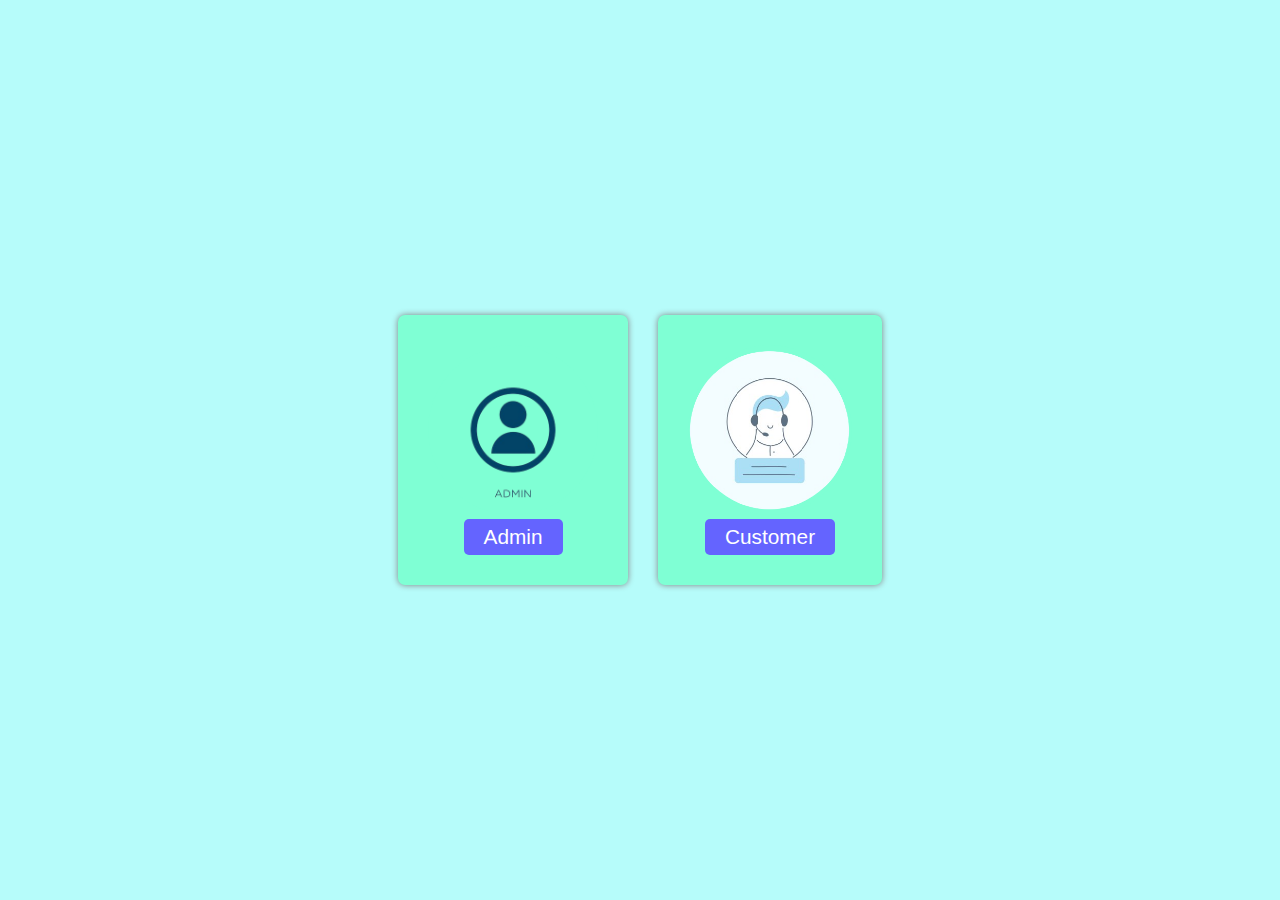
<file: OnlineProductStore_App/src/main/webapp/index.html>
<!DOCTYPE html>
<html>
<head>
<meta charset="UTF-8">
<title>Identity Page</title>
<link rel="stylesheet" href="style.css">
</head>
<body>
	<div class="warp">
		<div class="sub-warp">
		<div class="admin">
			<div>
				<img src="adminimg.png" alt="" />
			</div>
			<a href="AdminLogin.html">Admin</a>
		</div>
		<div class="user">
			<div>
				<img src="customerimg3.png" alt="" />
			</div>
			<a href="CustomerRegistration.html">Customer</a>
		</div>
		</div>
	</div>
</body>
</html>
</file>
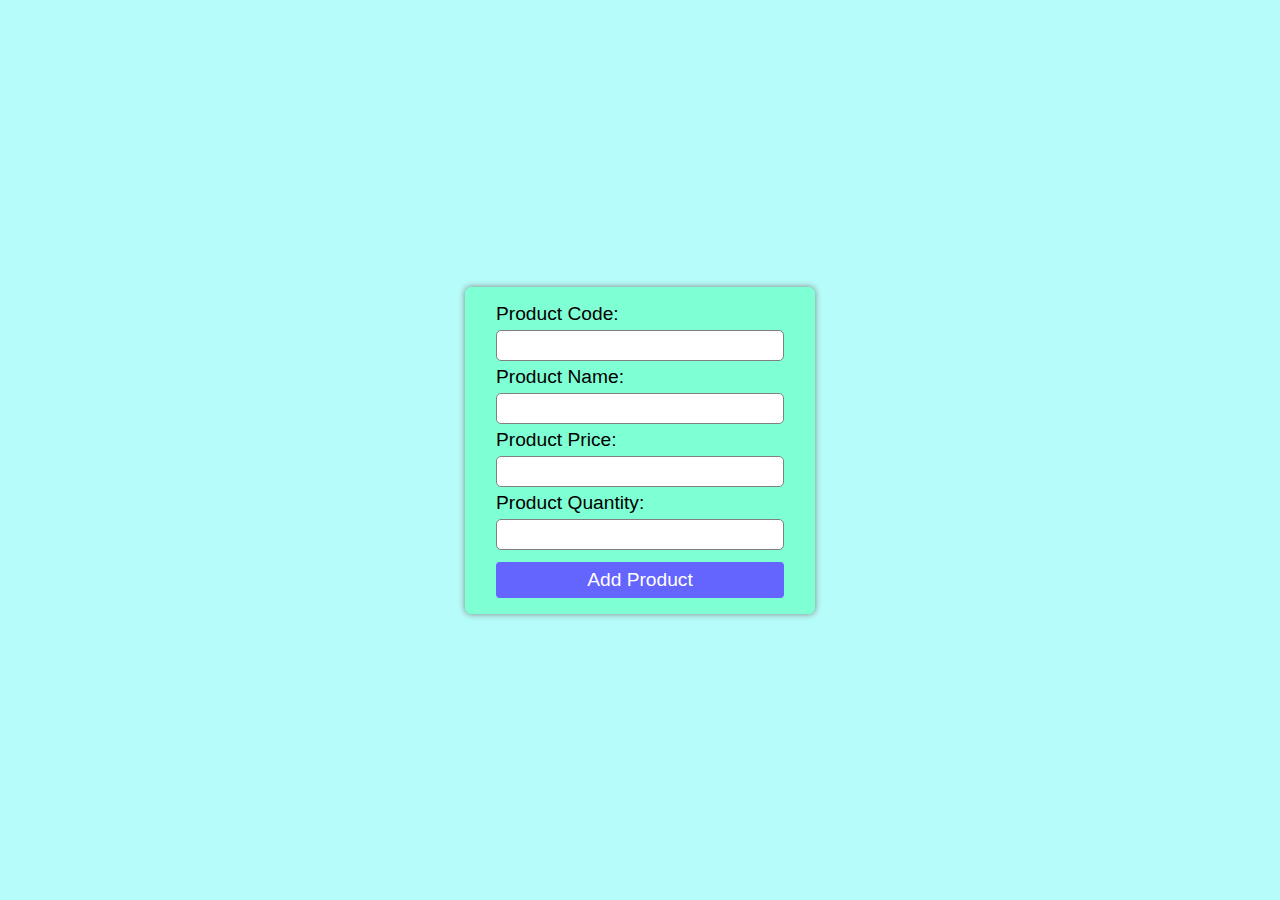
<file: OnlineProductStore_App/src/main/webapp/AddProduct.html>
<!DOCTYPE html>
<html>
<head>
<meta charset="UTF-8">
<title>Product Added</title>
<link rel="stylesheet" href="AddProduct.css" />
</head>
<body>
	<div class="warp">
		<form action="add" method="post">
			<label for="pId">Product Code: </label>
			<input type="text" name="pid" id="pId" />
			<label for="pName">Product Name: </label>
			<input type="text" name="pname" id="pName" />
			<label for="pId">Product Price: </label>
			<input type="text" name="price" id="pRc" />
			<label for="pId">Product Quantity: </label>
			<input type="number" name="pqty" id="pQty" />
			<input type="submit" value="Add Product" name="addprod" />
		</form>
	</div>
	
</body>
</html>
</file>
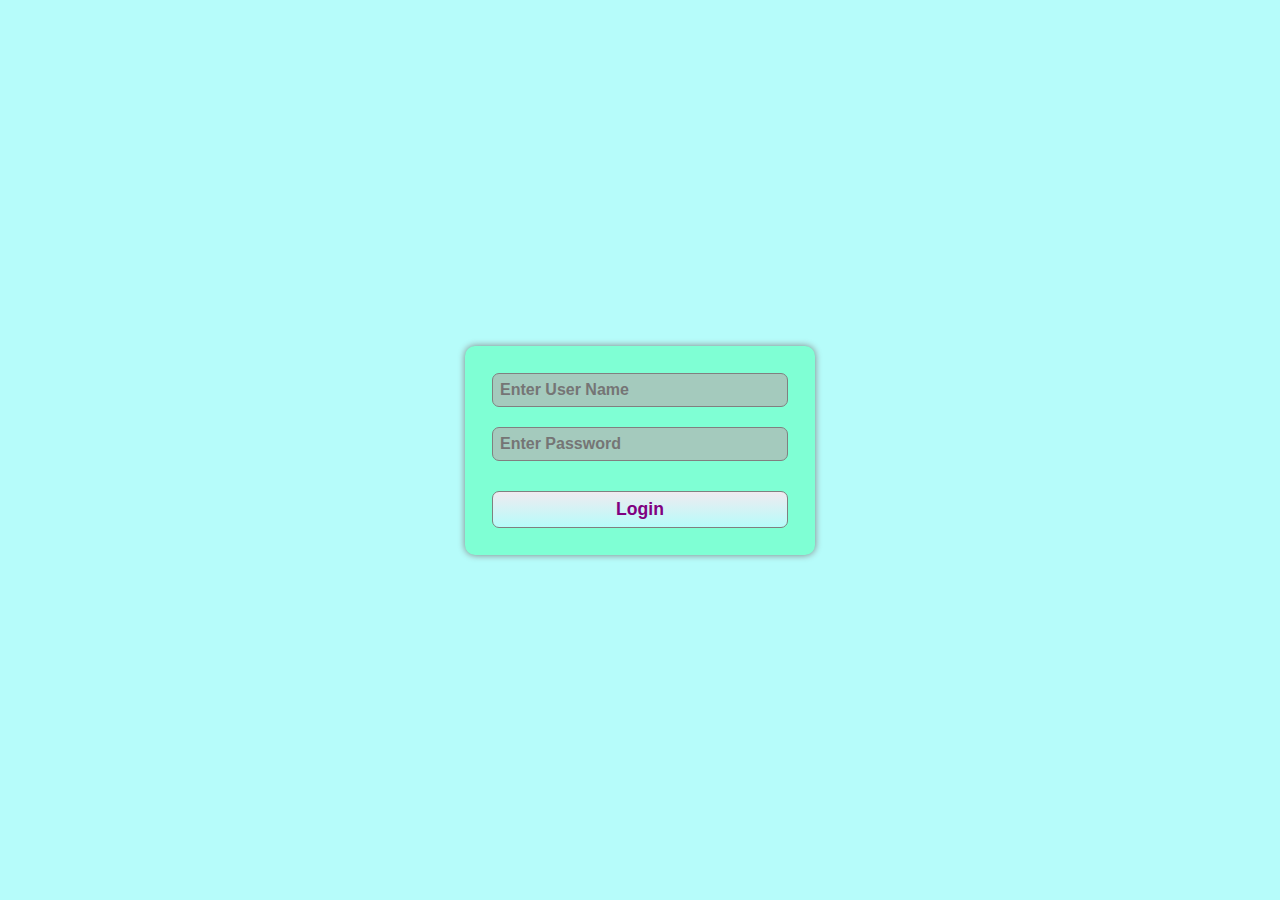
<file: OnlineProductStore_App/src/main/webapp/AdminLogin.html>
<!DOCTYPE html>
<html>
<head>
<meta charset="UTF-8">
<title>Admin Login</title>
<link rel="stylesheet" href="AdminLogin.css">
</head>
<body>
	<div class="warp">
		<div class="sub-warp">
		<form action="adlog" method="post">
			<input type="text" name="auname" placeholder="Enter User Name" />
			<input type="password" name="apass" placeholder="Enter Password" />
			<input type="submit" value="Login" name="log" />
		</form>
		</div>
	</div>
</body>
</html>
</file>
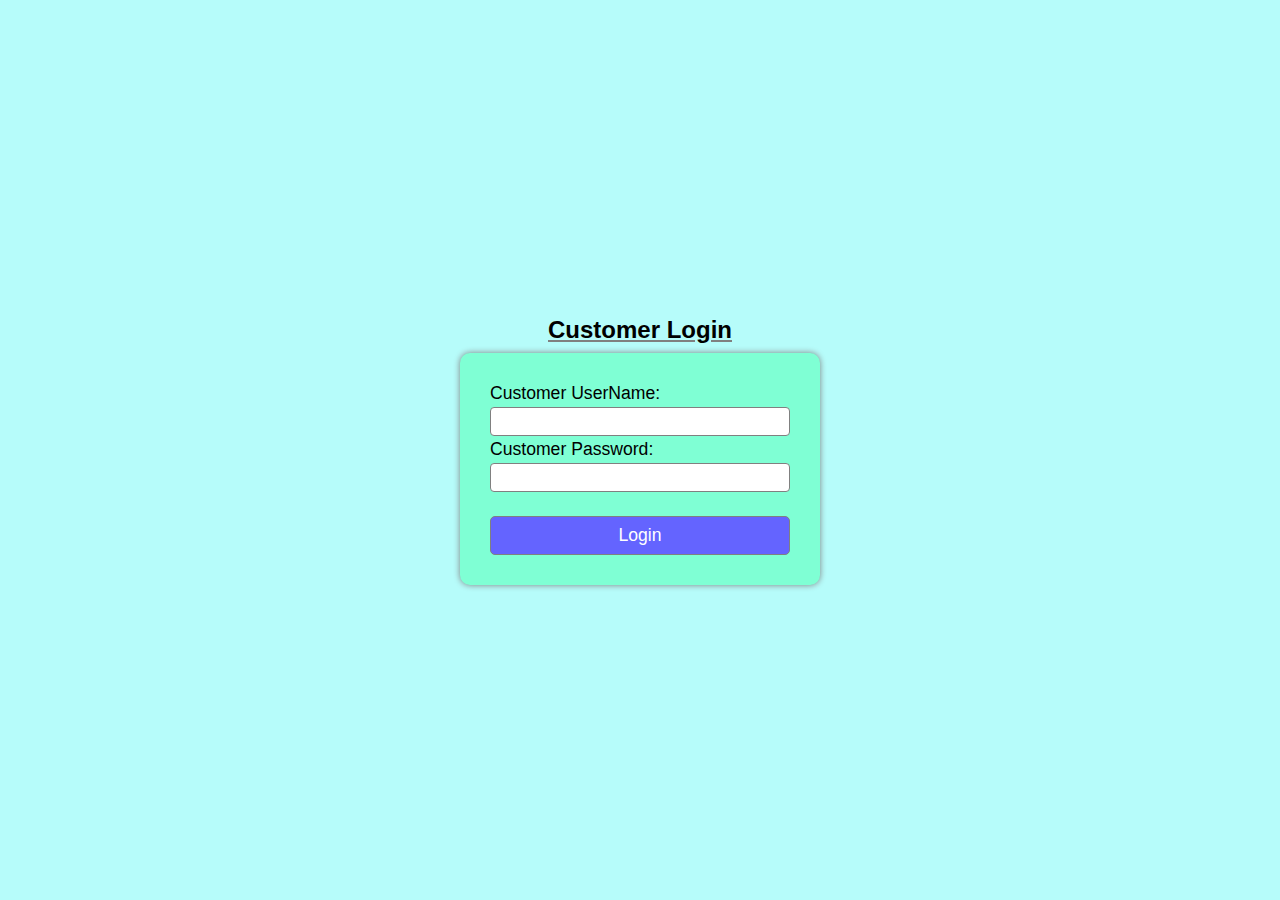
<file: OnlineProductStore_App/src/main/webapp/CustomerLogin.html>
<!DOCTYPE html>
<html>
<head>
<meta charset="UTF-8">
<title>Customer Login</title>
<link rel="stylesheet" href="CustomerReg.css" />
</head>
<body>
<h2>Customer Login</h2>
	<div class="reg">
		<form action="customerlogin" method="post">
		<label for="uname">Customer UserName: </label>
		<input type="text" name="cosname" id="uname" />
		<label for="uname">Customer Password: </label>
		<input type="password" name="cospass" id="upass" /><br>
		<input type="submit" value="Login" name="sub" />
	</form>
	</div>
</body>
</html>
</file>
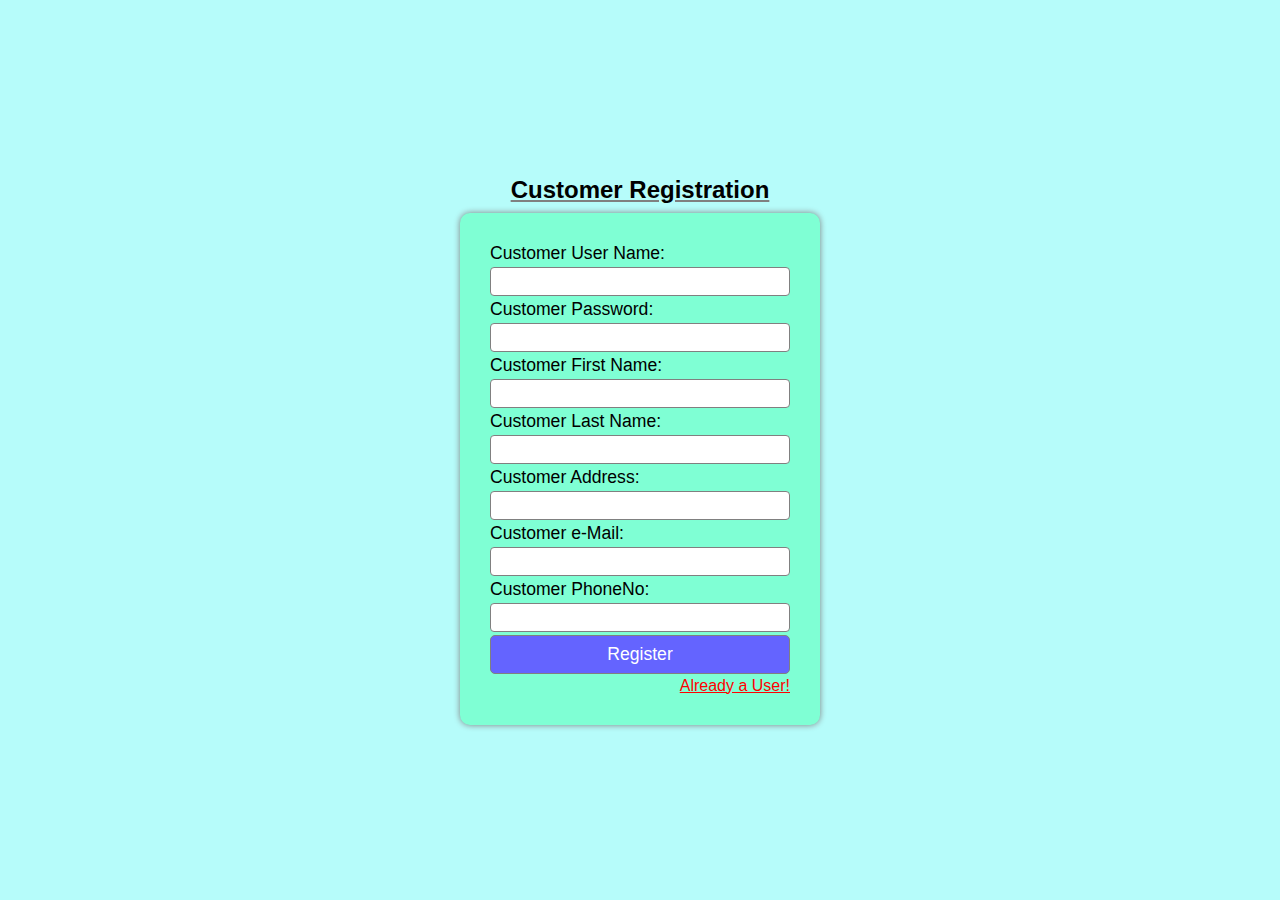
<file: OnlineProductStore_App/src/main/webapp/CustomerRegistration.html>
<!DOCTYPE html>
<html>
<head>
<meta charset="UTF-8">
<title>Customer Registration</title>
<link rel="stylesheet" href="CustomerReg.css" />
</head>
<body>
<h2>Customer Registration</h2>
	<div class="reg">
		<form action="cosreg" method="post">
		<label for="cuname">Customer User Name: </label>
		<input type="text" name="cuname" id="cuname" />
		<label for="cpass">Customer Password: </label>
		<input type="password" name="cpass" id="cpass" />
		<label for="cfname">Customer First Name: </label>
		<input type="text" name="cfname" id="cfname" />
		<label for="clname">Customer Last Name: </label>
		<input type="text" name="clname" id="clname" />
		<label for="caddr">Customer Address: </label>
		<input type="text" name="caddr" id="caddr" />
		<label for="cmail">Customer e-Mail: </label>
		<input type="email" name="cmail" id="cmail" />
		<label for="ctel">Customer PhoneNo: </label>
		<input type="tel" name="ctel" id="ctel" />
		<input type="submit" value="Register" name="btn" />
		<a href="CustomerLogin.html">Already a User!</a>
	</form>
	</div>
</body>
</html>
</file>
<file: OnlineProductStore_App/src/main/webapp/style.css>
@charset "UTF-8";
*{
	font-family: Verdana, Geneva, Tahoma, sans-serif;
	padding: 0;
	margin: 0;
	box-sizing: border-box;
	
}

.warp{
	display:flex;
	justify-content: center;
	align-items: center;
	height: 100vh;
	background: rgb(182, 252, 250);
}
.sub-warp{
	display:flex;
	gap:30px;
}
.sub-warp img{
	height: 170px;
	width: 100%;
	border-radius: 50%;
	background: aquamarine;
}
.admin{
	display: flex;
	flex-direction: column;
	align-items: center;
	background: aquamarine;
	padding: 30px;
	border-radius: 7px;
	box-shadow: 0 0 6px gray;
}
.admin a,.user a{
	text-decoration: none;
	font-size: 1.3rem;
	background: rgb(100, 100, 255);
	color: #fff;
	padding: 6px 20px;
	border-radius: 5px;
}
.user{
	display: flex;
	flex-direction: column;
	align-items: center;
	background: aquamarine;
	padding: 30px;
	border-radius: 7px;
	box-shadow: 0 0 6px gray;
}
</file>
<file: OnlineProductStore_App/src/main/webapp/AddProduct.css>
@charset "UTF-8";
*{
	font-family: Verdana, Geneva, Tahoma, sans-serif;
	box-sizing: border-box;
	padding:0;
	margin:0;
}
.warp{
	height: 100vh;
    display: flex;
    justify-content: center;
    align-items: center;
    flex-direction: column;
    background: rgb(182, 252, 250);
}
form{
	display: flex;
	gap: 5px;
	flex-direction: column;
	border:1px solid aquamarine;
	border-radius: 6px;
	background: aquamarine;
	box-shadow: 0 0 6px gray;
	padding: 15px 30px;
	width: 350px;
	font-size: 1.2rem;
}
form input[type=text],input[type=number]{
	width: 100%;
	padding: 7px 4px;
	border: 1px solid gray;
	border-radius: 5px;
	outline: none;
}
form input[type=submit]{
	width: 100%;
	padding: 7px;
	font-size: 1.2rem;
	border: none;
	border-radius: 4px;
	background: rgb(100, 100, 255);
	color: #fff;
	margin-top: 7px;
}
</file>
<file: OnlineProductStore_App/src/main/webapp/AdminLogin.css>
@charset "UTF-8";
*{
	font-family: Verdana, Geneva, Tahoma, sans-serif;
	padding:0;
	margin: 0;
	box-sizing: border-box;
}
.warp{
	height:100vh;
	display:flex;
	justify-content: center;
	align-items:center;
	background: rgb(182, 252, 250);
}
.sub-warp{
	padding: 27px;
	background-color: aquamarine;
	border-radius:10px;
	width:350px;
	box-shadow: 0 0 7px gray;
}
.sub-warp form{
	display:flex;
	flex-direction: column;
	gap:20px;
}
.sub-warp form input[type=submit]{
	padding:7px 20px;
	border-radius: 7px;
	border: 1px solid gray;
	color: purple;
	font-size: 1.1rem;
	font-weight: 600;
	background: linear-gradient(to top, rgb(182, 252, 250),rgb(240, 234, 240));
	margin-top: 10px;
}
.sub-warp form input[type=text],input[type=password]{
	padding: 7px ;
	border-radius: 7px;
	border: 1px solid gray;
	color: purple;
	font-weight: 600;
	font-size: 1rem;
	outline: none;
	background: rgba(180, 179, 179,0.7);
}
</file>
<file: OnlineProductStore_App/src/main/webapp/CustomerReg.css>
@charset "UTF-8";
*{
	font-family: Verdana, Geneva, Tahoma, sans-serif;
	padding: 0;
	margin: 0;
	box-sizing: border-box;
}
body{
	display: grid;
    place-content: center;
    height:100vh;
    background: rgb(182, 252, 250);
}
.reg{
	padding: 30px;
	background: aquamarine;
	border-radius: 10px;
	box-shadow: 0 0 6px gray;
}
.reg form{
	display: flex;
	flex-direction: column;
	gap: 3px;
	width: 300px;
}
.reg form input{
	padding: 6px ;
	width: 100%;
	outline: none;
	border: 1px solid gray;
	border-radius: 4px;
}
label{
	font-size: 1.1rem;
}
.reg form input[type=submit]{
	padding: 8px 10px;
	border: 1px solid gray;
	border-radius: 5px;
	background: rgb(100, 100, 255);
	color: #fff;
	font-size: 1.1rem;
}
form a{
	text-align: right;
	color: red;
}
h2{
	text-align: center;
	margin-bottom: 9px;
	text-decoration: underline gray	;	
}
</file>
